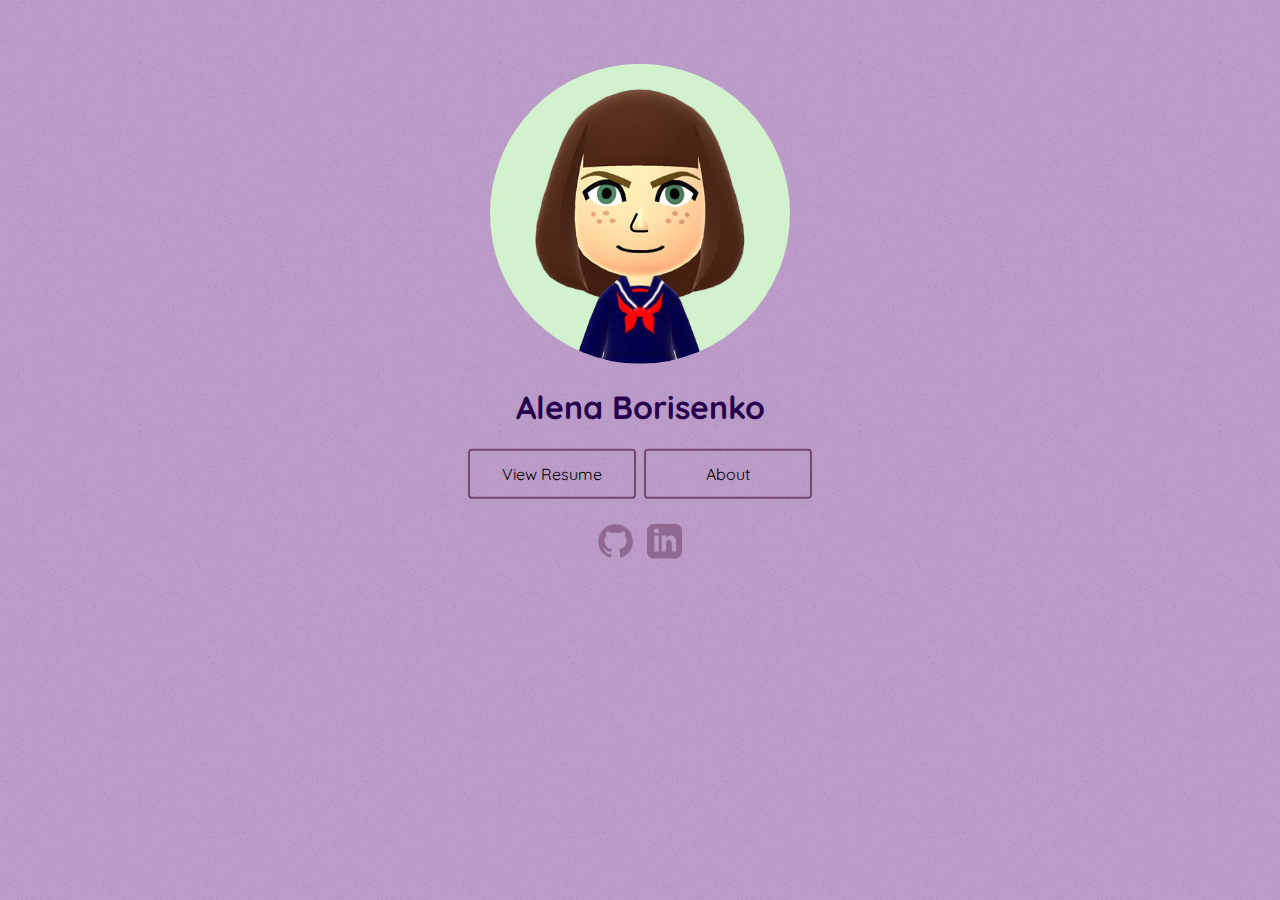
<file: index.html>
<!doctype html>

<html lang="en">

<head>
    <title>Home Page</title>
    <link rel="shortcut icon" href="../images/favicon.ico" type="image/x-icon">
    <link href="style.css" rel="stylesheet"/>
    <link href="https://fonts.googleapis.com/css?family=Gudea|Quicksand" rel="stylesheet">
    <link rel="stylesheet" href="https://cdnjs.cloudflare.com/ajax/libs/font-awesome/4.7.0/css/font-awesome.min.css">
    <meta charset="utf-8">
</head>

<body>
<div class="canvas">
    <div class="titlecard">
        <p class="center">
                <img class="img-circle" src="../images/mii_square.png" 
                     width="300" height="300" alt="Alena's Miitomo sprite" />
                <br/>
        </p>

        <h1 class="center">Alena Borisenko</h1>
        <br/>

        <p class="center">
                <a href="../resume.html" class="button center" target="_blank">View Resume</a>
                <a href="../about.html" class="button center">About</a>
                </br>
                </br>
                <svg id="git_svg" viewBox="0 0 100 100" class="social center" 
                     onclick="location.href='https://github.com/Folofl'">
                    <use xlink:href="../images/git.svg#octocat"></use>
                </svg>
                <svg id="linkedin_svg" viewBox="0 0 100 100" class="social center" 
                     onclick="location.href='https://www.linkedin.com/in/alena-borisenko/'">
                    <use xlink:href="../images/linkedin.svg#linkedin"></use>
                </svg>
        </p>
    </div>
</div>


</body>

</html>
</file>
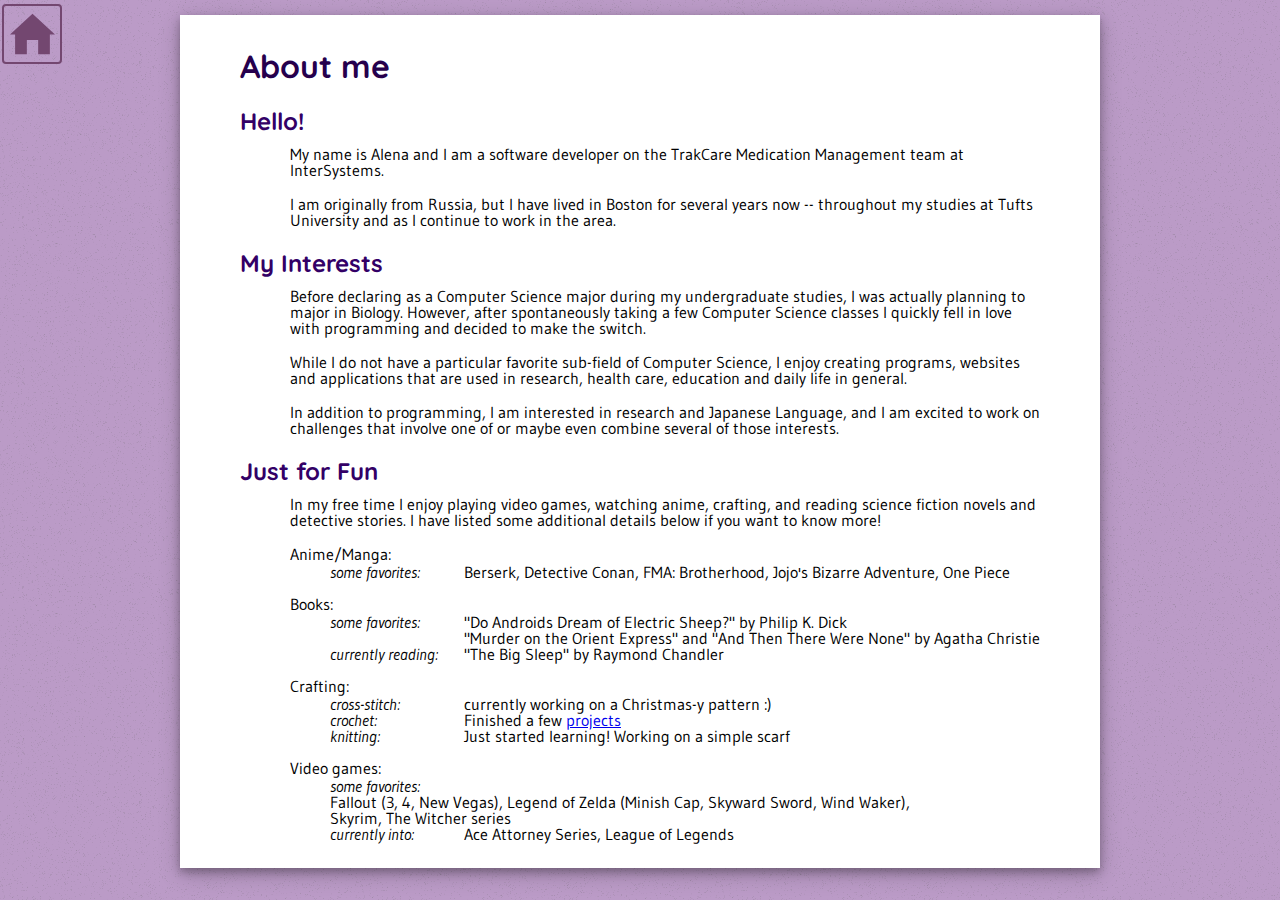
<file: about.html>
<!doctype html>

<html lang="en">

<head>
    <title>About Alena</title>
    <link rel="shortcut icon" href="../images/favicon.ico" type="image/x-icon">
    <link href="style.css" rel="stylesheet" />
    <link href="https://fonts.googleapis.com/css?family=Gudea|Quicksand" rel="stylesheet">
    <meta charset="utf-8">
</head>

<body>

    <script language="JavaScript" src="../mobilecheck.js" type="text/javascript"></script>
        <script>
            // Only show the home button on desktop versions
            if(!isMobile(navigator.userAgent, navigator.userAgent)) {
                document.write('<a id="home_button" href="../index.html" class="button floating icon">' +
                               '<svg id="home_button_svg" viewBox="0 0 100 100" class="svg_in_button center">' + 
                               '<use xlink:href="../images/house.svg#house"></use></svg></a>');
            }
        </script>

<div class="sheet">
    <div class="resume">
        <h1>About me</h1>
        <h2>Hello!</h2>
        <p>My name is Alena and I am a software developer on the TrakCare Medication Management team at InterSystems.</p>
        </br>
        <p>I am originally from Russia, but I have lived in Boston for several years now -- throughout my studies at Tufts University and as I continue to work in the area.</p>

        <h2>My Interests</h2>
        <p>Before declaring as a Computer Science major during my undergraduate studies, I was actually planning to major in Biology. However, after spontaneously taking a few Computer Science classes I quickly fell in love with programming and decided to make the switch.</p>
        </br>
        <p>While I do not have a particular favorite sub-field of Computer Science, I enjoy creating programs, websites and applications that are used in research, health care, education and daily life in general.</p>
        </br>
        <p>In addition to programming, I am interested in research and Japanese Language, and I am excited to work on challenges that involve one of or maybe even combine several of those interests.</p>

        <h2>Just for Fun</h2>
        <p>In my free time I enjoy playing video games, watching anime, crafting, and reading science fiction novels and detective stories. I have listed some additional details below if you want to know more!</p>
        </br>
        <p>Anime/Manga:</p>
        <ul style="list-style: none;">
            <li><span class="category italic">some favorites:</span> Berserk, Detective Conan, FMA: Brotherhood, Jojo's Bizarre Adventure, One Piece</li>
        </ul>
        <p>Books:</p>
        <ul style="list-style: none;">
            <li><span class="category italic">some favorites:</span> <span class="list">"Do Androids Dream of Electric Sheep?" by Philip K. Dick </br>"Murder on the Orient Express" and "And Then There Were None" by Agatha Christie</span></li>
            <li><span class="category italic">currently reading:</span> "The Big Sleep" by Raymond Chandler</li>
        </ul>
        <p>Crafting:</p>
        <ul style="list-style: none;">
            <li><span class="category italic">cross-stitch:</span> currently working on a Christmas-y pattern :)</li>
            <li><span class="category italic">crochet:</span> Finished a few <a href="https://www.ravelry.com/projects/Folofl">projects</a></li>
            <li><span class="category italic">knitting:</span> Just started learning! Working on a simple scarf</li>
        </ul>
        <p>Video games:</p>
        <ul style="list-style: none;">
            <li><span class="category italic">some favorites:</span> <span class="list">Fallout (3, 4, New Vegas), Legend of Zelda (Minish Cap, Skyward Sword, Wind Waker),</br>Skyrim, The Witcher series</span></li>
            <li><span class="category italic">currently into:</span> Ace Attorney Series, League of Legends</li>
        </ul>
        
    </div>
</div>

</body>

</html>
</file>
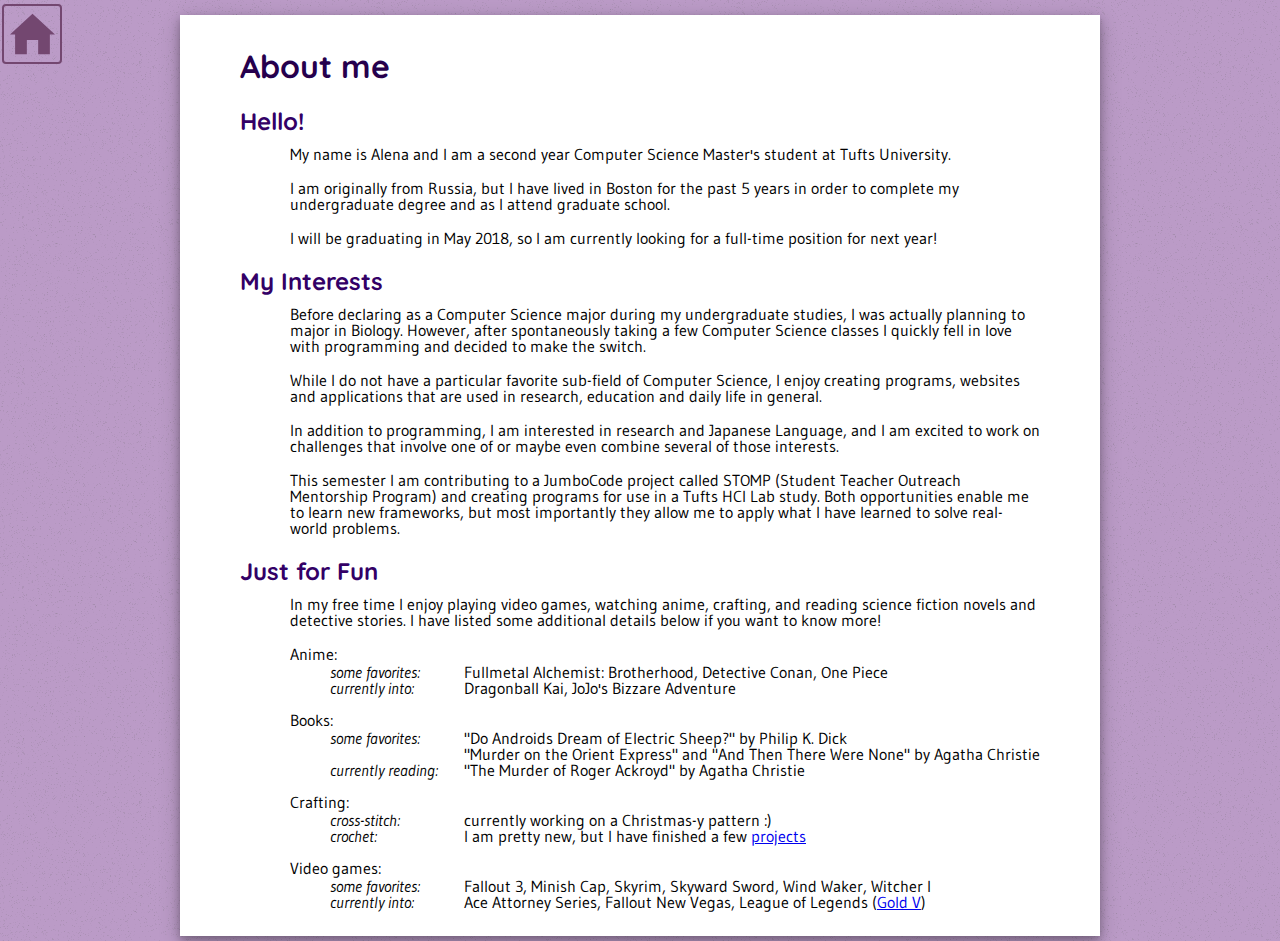
<file: bio.html>
<!doctype html>

<html lang="en">

<head>
    <title>About Alena</title>
    <link rel="shortcut icon" href="../images/favicon.ico" type="image/x-icon">
    <link href="style.css" rel="stylesheet" />
    <link href="https://fonts.googleapis.com/css?family=Gudea|Quicksand" rel="stylesheet">
    <meta charset="utf-8">
</head>

<body>

    <script language="JavaScript" src="../mobilecheck.js" type="text/javascript"></script>
        <script>
            // Only show the home button on desktop versions
            if(!isMobile(navigator.userAgent, navigator.userAgent)) {
                document.write('<a id="home_button" href="../index.html" class="button floating icon">' +
                               '<svg id="home_button_svg" viewBox="0 0 100 100" class="svg_in_button center">' + 
                               '<use xlink:href="../images/house.svg#house"></use></svg></a>');
            }
        </script>

<div class="sheet">
    <div class="resume">
        <h1>About me</h1>
        <h2>Hello!</h2>
        <p>My name is Alena and I am a second year Computer Science Master's student at Tufts University.</p>
        </br>
        <p>I am originally from Russia, but I have lived in Boston for the past 5 years in order to complete my undergraduate degree and as I attend graduate school.</p>
        </br>
        <p>I will be graduating in May 2018, so I am currently looking for a full-time position for next year!</p>

        <h2>My Interests</h2>
        <p>Before declaring as a Computer Science major during my undergraduate studies, I was actually planning to major in Biology. However, after spontaneously taking a few Computer Science classes I quickly fell in love with programming and decided to make the switch.</p>
        </br>
        <p>While I do not have a particular favorite sub-field of Computer Science, I enjoy creating programs, websites and applications that are used in research, education and daily life in general.</p>
        </br>
        <p>In addition to programming, I am interested in research and Japanese Language, and I am excited to work on challenges that involve one of or maybe even combine several of those interests.</p>
        </br>
        <p>This semester I am contributing to a JumboCode project called STOMP (Student Teacher Outreach Mentorship Program) and creating programs for use in a Tufts HCI Lab study. Both opportunities enable me to learn new frameworks, but most importantly they allow me to apply what I have learned to solve real-world problems.</p>

        <h2>Just for Fun</h2>
        <p>In my free time I enjoy playing video games, watching anime, crafting, and reading science fiction novels and detective stories. I have listed some additional details below if you want to know more!</p>
        </br>
        <p>Anime:</p>
        <ul style="list-style: none;">
            <li><span class="category italic">some favorites:</span> Fullmetal Alchemist: Brotherhood, Detective Conan, One Piece</li>
            <li><span class="category italic">currently into:</span> Dragonball Kai, JoJo's Bizzare Adventure</li>
        </ul>
        <p>Books:</p>
        <ul style="list-style: none;">
            <li><span class="category italic">some favorites:</span> <span class="list">"Do Androids Dream of Electric Sheep?" by Philip K. Dick </br>"Murder on the Orient Express" and "And Then There Were None" by Agatha Christie</span></li>
            <li><span class="category italic">currently reading:</span> "The Murder of Roger Ackroyd" by Agatha Christie</li>
        </ul>
        <p>Crafting:</p>
        <ul style="list-style: none;">
            <li><span class="category italic">cross-stitch:</span> currently working on a Christmas-y pattern :)</li>
            <li><span class="category italic">crochet:</span> I am pretty new, but I have finished a few <a href="https://www.ravelry.com/projects/Folofl">projects</a></li>
        </ul>
        <p>Video games:</p>
        <ul style="list-style: none;">
            <li><span class="category italic">some favorites:</span> Fallout 3, Minish Cap, Skyrim, Skyward Sword, Wind Waker, Witcher I</li>
            <li><span class="category italic">currently into:</span> Ace Attorney Series, Fallout New Vegas, League of Legends (<a href="http://na.op.gg/summoner/userName=Folofl">Gold V</a>)</li>
        </ul>
        
    </div>
</div>

</body>

</html>
</file>
<file: style.css>
/* Stylesheet to use on Folofl.github.io */

body { 
    /* Remember to switch svg inverted color if you change this */
    background-image:url('../images/bg_taro.png');
    margin: 0px;
    padding: 0px;
}

.canvas {
    position: absolute;
    height: 100%;
    width : 100%;
}

.titlecard {
    position: relative;          /* to canvas */

    top: 35%;                    /* shifts title card by % of canvas height */
    transform: translateY(-50%); /* shifts title card by % of its own height */
}

.sheet {
    position: relative;
    z-index: 1;

    top: 15px;

    max-width: 900px;

    margin:        auto;
    margin-top:     0px;
    margin-bottom: 20px;
    padding: 10px;

    background: white;

    box-shadow: 0 4px 8px  0 rgba(0, 0, 0, 0.25), 
                0 6px 20px 0 rgba(0, 0, 0, 0.22);
}

.resume {
    max-width: 800px;

    margin: auto;
}

.category {
    display: inline-block;
    width: 130px;

    vertical-align: top;
}

.list {
    display: inline-block;
}

h1 {
    font-family: 'Quicksand', sans-serif;
    color: #26004d;
    margin-bottom: 0px;
}
h2 {
    font-family: 'Quicksand', sans-serif;
    color: #330066;
}           
    
p {
    margin: 0;
    margin-left: 50px;

    line-height: 100%;
    padding: 0px;

    font-size: 16px;
    font-family: 'Gudea', sans-serif;
}

.indent {text-indent : 50px   }

.bold   {font-weight : bold   }

.italic {font-style  : italic }

.center {margin-left : 0px;
         text-align  : center;}
        
li {
    margin: 0;
    margin-left: 50px;

    line-height: 100%;
    padding: 0px;

    font-size: 16px;
    font-family: 'Gudea', sans-serif;
}

p + ul { margin-top: 2px }

h2 + p { margin-top: -10px }

.img-circle {
    border-radius: 50%;
}

.button {
    margin: 4px 2px;

    display: inline-block;
    width: 100px;

    border: 2px solid;
    border-color: #734770; 
    border-radius: 4px;

    padding: 15px 32px;

    text-align: center;
    text-decoration: none;
    font-family: 'Quicksand', sans-serif;
    font-size: 16px;
    color: black;
        
    -webkit-transition-duration: 0.4s;
    transition-duration: 0.4s;

    cursor: pointer;
}

.button:hover {
    background-color: #734770;
    color: white;
}

.floating {
    position: fixed;
    z-index: 99;
}

.icon {
    width : 50px;
    height: 50px;

    padding: 3px 3px;
}

.social {
    width: 35px;
    height: 35px;

    padding: 5px 5px;

    fill: #734770;
    fill-opacity: 0.6;

    cursor: pointer;
}

.social:hover {
    fill-opacity: 1.0;

    -webkit-transition-duration: 0.6s;
    transition-duration: 0.6s;
}

.svg_in_button {
    position: relative;          /* to button */
    top: 50%;                    /* shifts svg by % of button height */
    transform: translateY(-50%); /* shifts svg by % of its own height */

    display: inline-block;
    width : 45px;
    height: 45px;

    fill: #734770;

    -webkit-transition-duration: 0.4s;
    transition-duration: 0.4s;
}

/* On Home button hover, change the color of the SVG inside */
#home_button:hover > #home_button_svg {
    fill: #bb9bc7;
}
</file>
